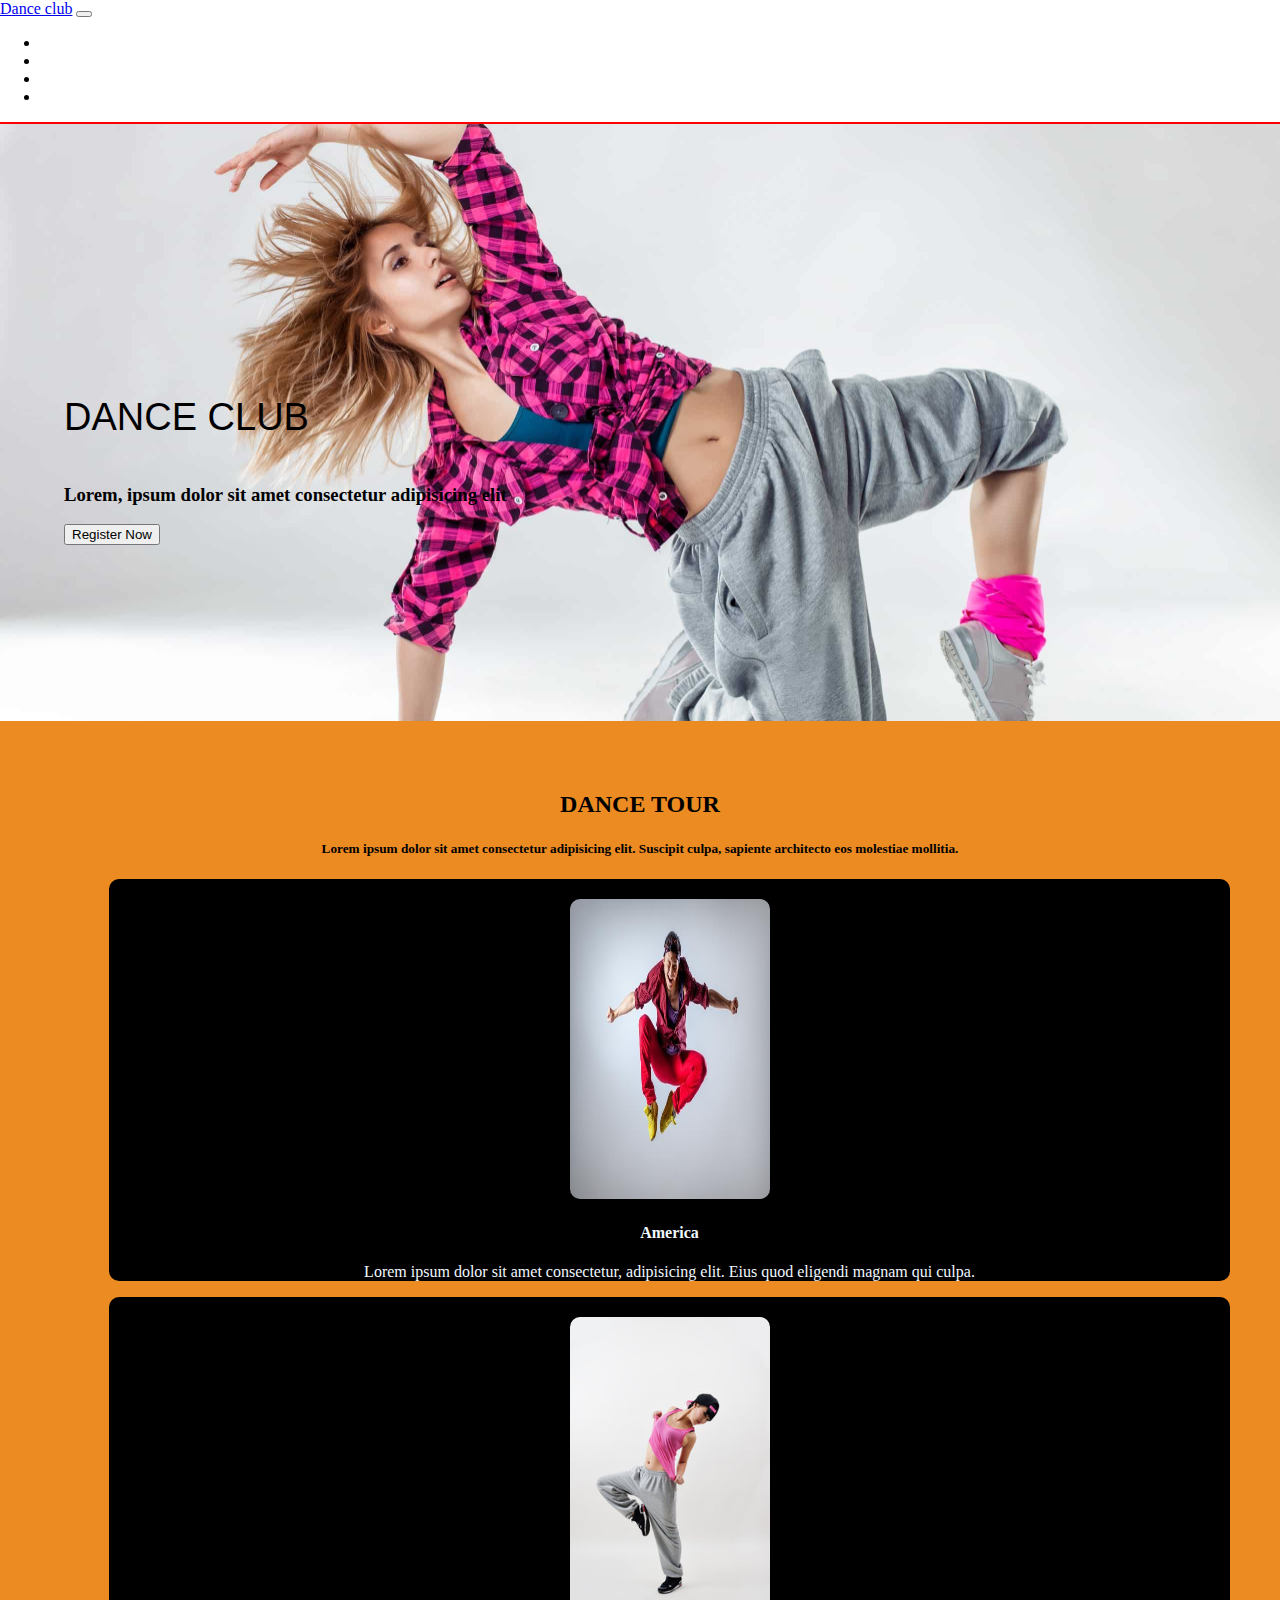
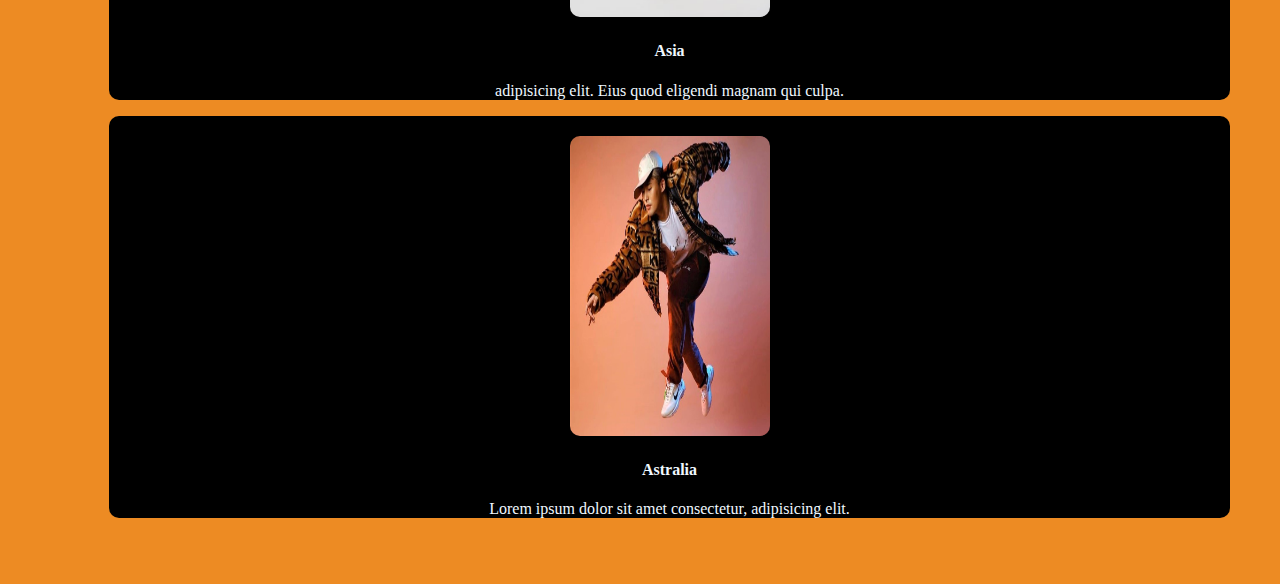
<file: index.html>
<!DOCTYPE html>
<html lang="en">

<head>
    <meta charset="UTF-8">
    <meta name="viewport" content="width=device-width, initial-scale=1.0">
    <link href="https://cdn.jsdelivr.net/npm/bootstrap@5.0.2/dist/css/bootstrap.min.css" rel="stylesheet" integrity="sha384-EVSTQN3/azprG1Anm3QDgpJLIm9Nao0Yz1ztcQTwFspd3yD65VohhpuuCOmLASjC" crossorigin="anonymous">
    <link rel="stylesheet" href="css/index.css">
    <link rel="stylesheet" href="https://cdnjs.cloudflare.com/ajax/libs/font-awesome/5.15.2/css/all.min.css"/>
    <meta name="viewport" content="width=device-width, initial-scale=1.0">
    <title>index</title>
</head>

<body>
    <div class="nv1">
        <nav class="navbar navbar-expand-md navbar-dark bg-dark">
            <div class="container">
                <a class="navbar-brand fw-bold" href="#">Dance club</a>
                <button class="navbar-toggler" type="button" data-bs-toggle="collapse" data-bs-target="#navbarSupportedContent" aria-controls="navbarSupportedContent" aria-expanded="false" aria-label="Toggle navigation">
                    <span class="navbar-toggler-icon"></span>
                </button>
                <div class="collapse navbar-collapse" id="navbarSupportedContent">
                    <ul class="navbar-nav mx-auto mb-2 mb-lg-0">
                        <li class="nav-item">
                            <a class="nav-link active" aria-current="page" href="index.html">Home</a>
                        </li>
                        <li class="nav-item">
                            <a class="nav-link" href="pricing.html">Pricing</a>
                        </li>
                        <li class="nav-item">
                            <a class="nav-link" href="statistic.html">statistic</a>
                        </li>
                        
                        <li class="nav-item">
                            <a class="nav-link" href="contactus.html">contact us</a>
                        </li>
                        
                    </ul>
              
                </div>
            </div>
        </nav>

    </div>
    <section class="firstSection1" style="background-image: url(images/section1.jpg);">
        <div class="content">
            <div class="text-content">
                <h1 class="white">DANCE CLUB</h1>
                <h3 class="blackish">Lorem, ipsum dolor sit amet consectetur adipisicing elit</h3>
                <div class="two-button">
                    <button class="btn btn-info">Register Now</button>
                </div>

            </div>
        </div>
    </section>
    <section class="secondSection" style="padding: 50px;" >
        <div style="text-align: center;">
            <h2>DANCE TOUR</h2>
            <h5>Lorem ipsum dolor sit amet consectetur adipisicing elit. Suscipit culpa, sapiente architecto eos molestiae mollitia.</h4>
                <div class="content" >
                    <div class="container">
                        <div class="row" >
                            <div class="col-xs-12 col-sm-4">
                                <div class="card" style="background-color: black; color: aliceblue; border-radius: 10px">
                                    <a class="img-card" href="">
                                        <img src="images/cd2.jpg" width="200px" height="300px" style="border-radius: 10px; margin-top: 20px;" />
                                      </a>
                                    <div class="card-content">
                                        <h4 class="card-title">
                                            <a > America
                                          </a>
                                        </h4>
                                        <p>
                                            Lorem ipsum dolor sit amet consectetur, adipisicing elit. Eius quod eligendi magnam qui culpa.
                                        </p>
                                    </div>
                                   
                                </div>
                            </div>
                            <div class="col-xs-12 col-sm-4">
                                <div class="card" style="background-color: black; color: aliceblue; border-radius: 10px">
                                    <a class="img-card" href="">
                                        <img src="images/cd3.jpg" width="200px" height="300px" style="border-radius: 10px; margin-top: 20px"/>
                                      </a>
                                   
                                    <div class="card-content">
                                        <h4 class="card-title">
                                            <a > Asia
                                          </a>
                                        </h4>
                                        <p class="">
                                         adipisicing elit. Eius quod eligendi magnam qui culpa.
                                        </p>
                                    </div>
                                   
                                </div>
                            </div>
                            <div class="col-xs-12 col-sm-4">
                                <div class="card" style="background-color: black; color: aliceblue; border-radius: 10px;" >
                                    <a class="img-card" href="">
                                    <img src="images/cd1.jpg" width="200px" height="300px" style="border-radius: 10px; margin-top: 20px" />
                                  </a>
                                    <div class="card-content">
                                        <h4 class="card-title">
                                            <a >Astralia
                                          </a>
                                        </h4>
                                        <p class="">
                                            Lorem ipsum dolor sit amet consectetur, adipisicing elit.
                                        </p>
                                    </div>
                                    
                                </div>
                            </div>
                        </div>
                    </div>
                </div>
        </div>
    </section>

    <script src="https://cdn.jsdelivr.net/npm/bootstrap@5.0.2/dist/js/bootstrap.bundle.min.js" integrity="sha384-eS9oJ6m5oRMq4D8d87/LtWJd6zy7n9IjvuZ1TGmR5F8K13NFveqF1GG0FSkA2EVQ" crossorigin="anonymous"></script>
</body>

</html>
</file>
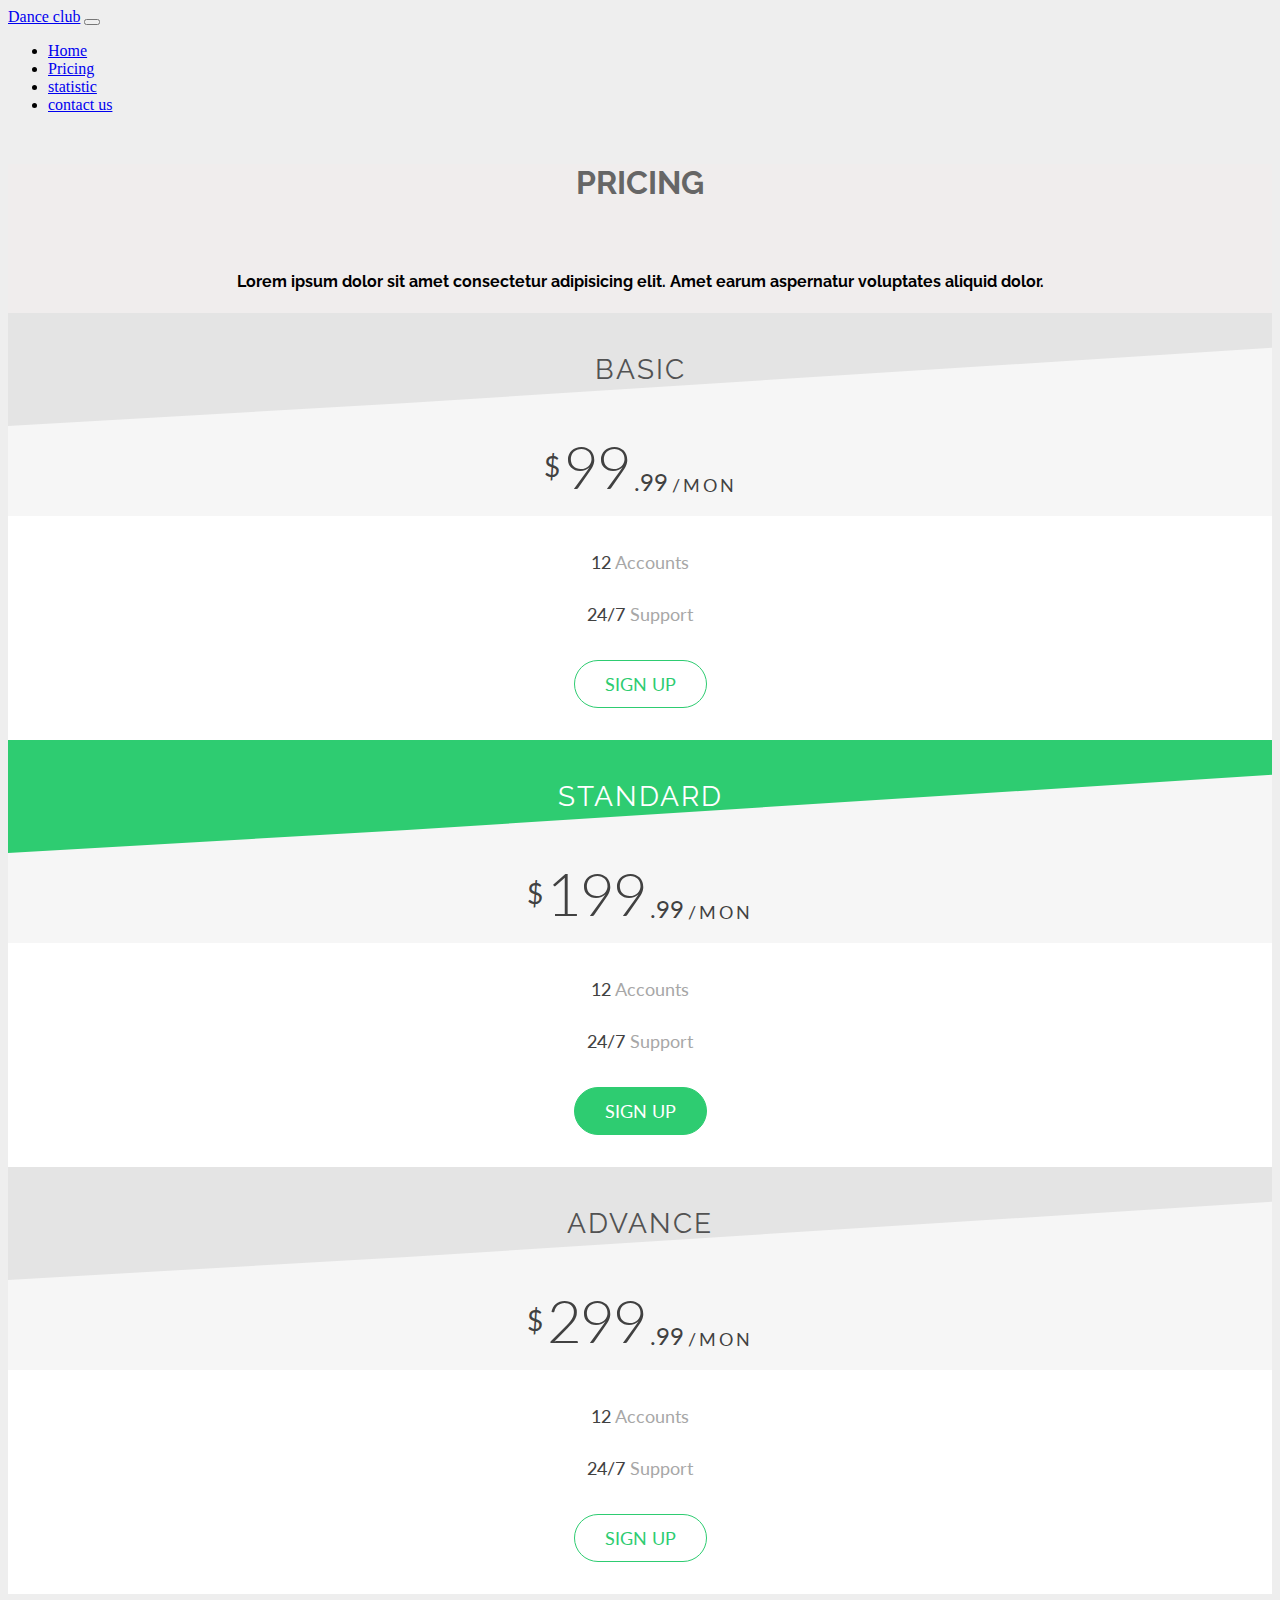
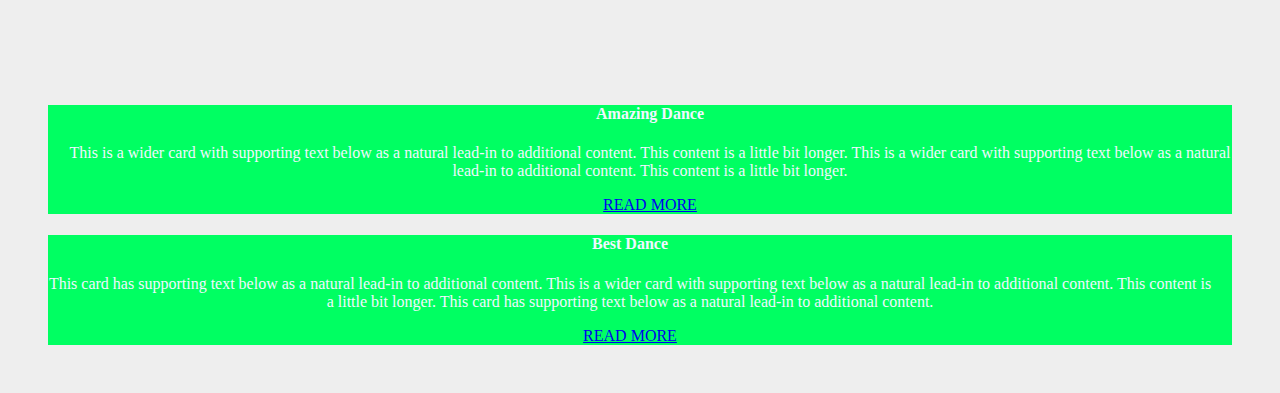
<file: pricing.html>
<!DOCTYPE html>
<html lang="en">
    <head>
        <meta charset="UTF-8">
        <meta name="viewport" content="width=device-width, initial-scale=1.0">
        <link href="https://cdn.jsdelivr.net/npm/bootstrap@5.0.2/dist/css/bootstrap.min.css" rel="stylesheet" integrity="sha384-EVSTQN3/azprG1Anm3QDgpJLIm9Nao0Yz1ztcQTwFspd3yD65VohhpuuCOmLASjC" crossorigin="anonymous">
        <link rel="stylesheet" href="css/pricing.css">
        <title>pricing</title>
    </head>
<body>
    <div class="nv1">
        <nav class="navbar navbar-expand-md navbar-dark bg-dark">
            <div class="container">
                <a class="navbar-brand fw-bold" href="#">Dance club</a>
                <button class="navbar-toggler" type="button" data-bs-toggle="collapse" data-bs-target="#navbarSupportedContent" aria-controls="navbarSupportedContent" aria-expanded="false" aria-label="Toggle navigation">
                    <span class="navbar-toggler-icon"></span>
                </button>
                <div class="collapse navbar-collapse" id="navbarSupportedContent">
                    <ul class="navbar-nav mx-auto mb-2 mb-lg-0">
                        <li class="nav-item">
                            <a class="nav-link active" aria-current="page" href="index.html">Home</a>
                        </li>
                        <li class="nav-item">
                            <a class="nav-link" href="pricing.html">Pricing</a>
                        </li>
                        <li class="nav-item">
                            <a class="nav-link" href="statistic.html">statistic</a>
                        </li>
                        
                        <li class="nav-item">
                            <a class="nav-link" href="contactus.html">contact us</a>
                        </li>
                        
                    </ul>
              
                </div>
            </div>
        </nav>
        <!-- ending navbar -->
        <div id="generic_price_table">   
            <section>
                    <div class="container">
                        <div class="row">
                            <div class="col-md-12">
                                <!--PRICE HEADING START-->
                                <div class="price-heading clearfix">
                                    <h1>PRICING</h1>
                                    <h4>Lorem ipsum dolor sit amet consectetur adipisicing elit. Amet earum aspernatur voluptates aliquid dolor.</h4>
                                </div>
                                <!--//PRICE HEADING END-->
                            </div>
                        </div>
                    </div>
                    <div class="container" >
                        
                        <!--BLOCK ROW START-->
                        <div class="row" >
                            <div class="col-md-4" >
                            
                                <!--PRICE CONTENT START-->
                                <div class="generic_content clearfix">
                                    
                                    <!--HEAD PRICE DETAIL START-->
                                    <div class="generic_head_price clearfix">
                                    
                                        <!--HEAD CONTENT START-->
                                        <div class="generic_head_content clearfix">
                                        
                                            <!--HEAD START-->
                                            <div class="head_bg"></div>
                                            <div class="head">
                                                <span>Basic</span>
                                            </div>
                                            <!--//HEAD END-->
                                            
                                        </div>
                                        <!--//HEAD CONTENT END-->
                                        
                                        <!--PRICE START-->
                                        <div class="generic_price_tag clearfix">	
                                            <span class="price">
                                                <span class="sign">$</span>
                                                <span class="currency">99</span>
                                                <span class="cent">.99</span>
                                                <span class="month">/MON</span>
                                            </span>
                                        </div>
                                        <!--//PRICE END-->
                                        
                                    </div>                            
                                    <!--//HEAD PRICE DETAIL END-->
                                    
                                    <!--FEATURE LIST START-->
                                    <div class="generic_feature_list" >
                                        <ul>
                                                
                                            <li><span>12</span> Accounts</li>
                                           
                                            <li><span>24/7</span> Support</li>
                                        </ul>
                                    </div>
                                    <!--//FEATURE LIST END-->
                                    
                                    <!--BUTTON START-->
                                    <div class="generic_price_btn clearfix" >
                                        <a class="" href="">Sign up</a>
                                    </div>
                                    <!--//BUTTON END-->
                                    
                                </div>
                                <!--//PRICE CONTENT END-->
                                    
                            </div>
                            
                            <div class="col-md-4">
                            
                                <!--PRICE CONTENT START-->
                                <div class="generic_content active clearfix">
                                    
                                    <!--HEAD PRICE DETAIL START-->
                                    <div class="generic_head_price clearfix">
                                    
                                        <!--HEAD CONTENT START-->
                                        <div class="generic_head_content clearfix">
                                        
                                            <!--HEAD START-->
                                            <div class="head_bg"></div>
                                            <div class="head">
                                                <span>Standard</span>
                                            </div>
                                            <!--//HEAD END-->
                                            
                                        </div>
                                        <!--//HEAD CONTENT END-->
                                        
                                        <!--PRICE START-->
                                        <div class="generic_price_tag clearfix">	
                                            <span class="price">
                                                <span class="sign">$</span>
                                                <span class="currency">199</span>
                                                <span class="cent">.99</span>
                                                <span class="month">/MON</span>
                                            </span>
                                        </div>
                                        <!--//PRICE END-->
                                        
                                    </div>                            
                                    <!--//HEAD PRICE DETAIL END-->
                                    
                                    <!--FEATURE LIST START-->
                                    <div class="generic_feature_list">
                                        <ul>
                                              
                                            <li><span>12</span> Accounts</li>
                                           
                                            <li><span>24/7</span> Support</li>
                                        </ul>
                                    </div>
                                    <!--//FEATURE LIST END-->
                                    
                                    <!--BUTTON START-->
                                    <div class="generic_price_btn clearfix">
                                        <a class="" href="">Sign up</a>
                                    </div>
                                    <!--//BUTTON END-->
                                    
                                </div>
                                <!--//PRICE CONTENT END-->
                                    
                            </div>
                            <div class="col-md-4">
                            
                                <!--PRICE CONTENT START-->
                                <div class="generic_content clearfix">
                                    
                                    <!--HEAD PRICE DETAIL START-->
                                    <div class="generic_head_price clearfix">
                                    
                                        <!--HEAD CONTENT START-->
                                        <div class="generic_head_content clearfix">
                                        
                                            <!--HEAD START-->
                                            <div class="head_bg"></div>
                                            <div class="head">
                                                <span>Advance</span>
                                            </div>
                                            <!--//HEAD END-->
                                            
                                        </div>
                                        <!--//HEAD CONTENT END-->
                                        
                                        <!--PRICE START-->
                                        <div class="generic_price_tag clearfix">	
                                            <span class="price">
                                                <span class="sign">$</span>
                                                <span class="currency">299</span>
                                                <span class="cent">.99</span>
                                                <span class="month">/MON</span>
                                            </span>
                                        </div>
                                        <!--//PRICE END-->
                                        
                                    </div>                            
                                    <!--//HEAD PRICE DETAIL END-->
                                    
                                    <!--FEATURE LIST START-->
                                    <div class="generic_feature_list">
                                        <ul>
                                            
                                            <li><span>12</span> Accounts</li>
                                           
                                            <li><span>24/7</span> Support</li>
                                        </ul>
                                    </div>
                                    <!--//FEATURE LIST END-->
                                    
                                    <!--BUTTON START-->
                                    <div class="generic_price_btn clearfix">
                                        <a class="" href="">Sign up</a>
                                    </div>
                                    <!--//BUTTON END-->
                                    
                                </div>
                                <!--//PRICE CONTENT END-->
                                    
                            </div>
                        </div>	
                        <!--//BLOCK ROW END-->
                        
                    </div>
                </section>             
                
            </div>
            <!-- end of section -->
            <div class="container" style="text-align: center; padding: 40px;">
                <div class="card-group vgr-cards">
                  <div class="card">
                    <div class="card-img-body" >
                    <img class="card-img" src="images/chld1.jpg" alt="Card image cap" >
                    </div>
                    <div class="card-body" style="background-color: rgb(0, 255, 98); color: aliceblue;">
                      <h4 class="card-title">Amazing Dance</h4>
                      <p class="card-text">This is a wider card with supporting text below as a natural lead-in to additional content. This content is a little bit longer. This is a wider card with supporting text below as a natural lead-in to additional content. This content is a little
                        bit longer.</p>
                      <a href="#" class="btn btn-primary">READ MORE</a>
                    </div>
                  </div>
                  <div class="card">
                    <div class="card-img-body" >
                      <img class="card-img" src="images/chld2.jpg" alt="Card image cap"></div>
                    <div class="card-body" style="background-color:  rgb(0, 255, 98); color: aliceblue;">
                      <h4 class="card-title">Best Dance</h4>
                      <p class="card-text">This card has supporting text below as a natural lead-in to additional content. This is a wider card with supporting text below as a natural lead-in to additional content. This content is a little bit longer. This card has supporting text below as a natural lead-in to additional content.</p>
                      <a href="#" class="btn btn-primary">READ MORE</a>
                    </div>
                  </div>
                 
                  </div>
                </div>
              </div>
    
</body>
</html>
</file>
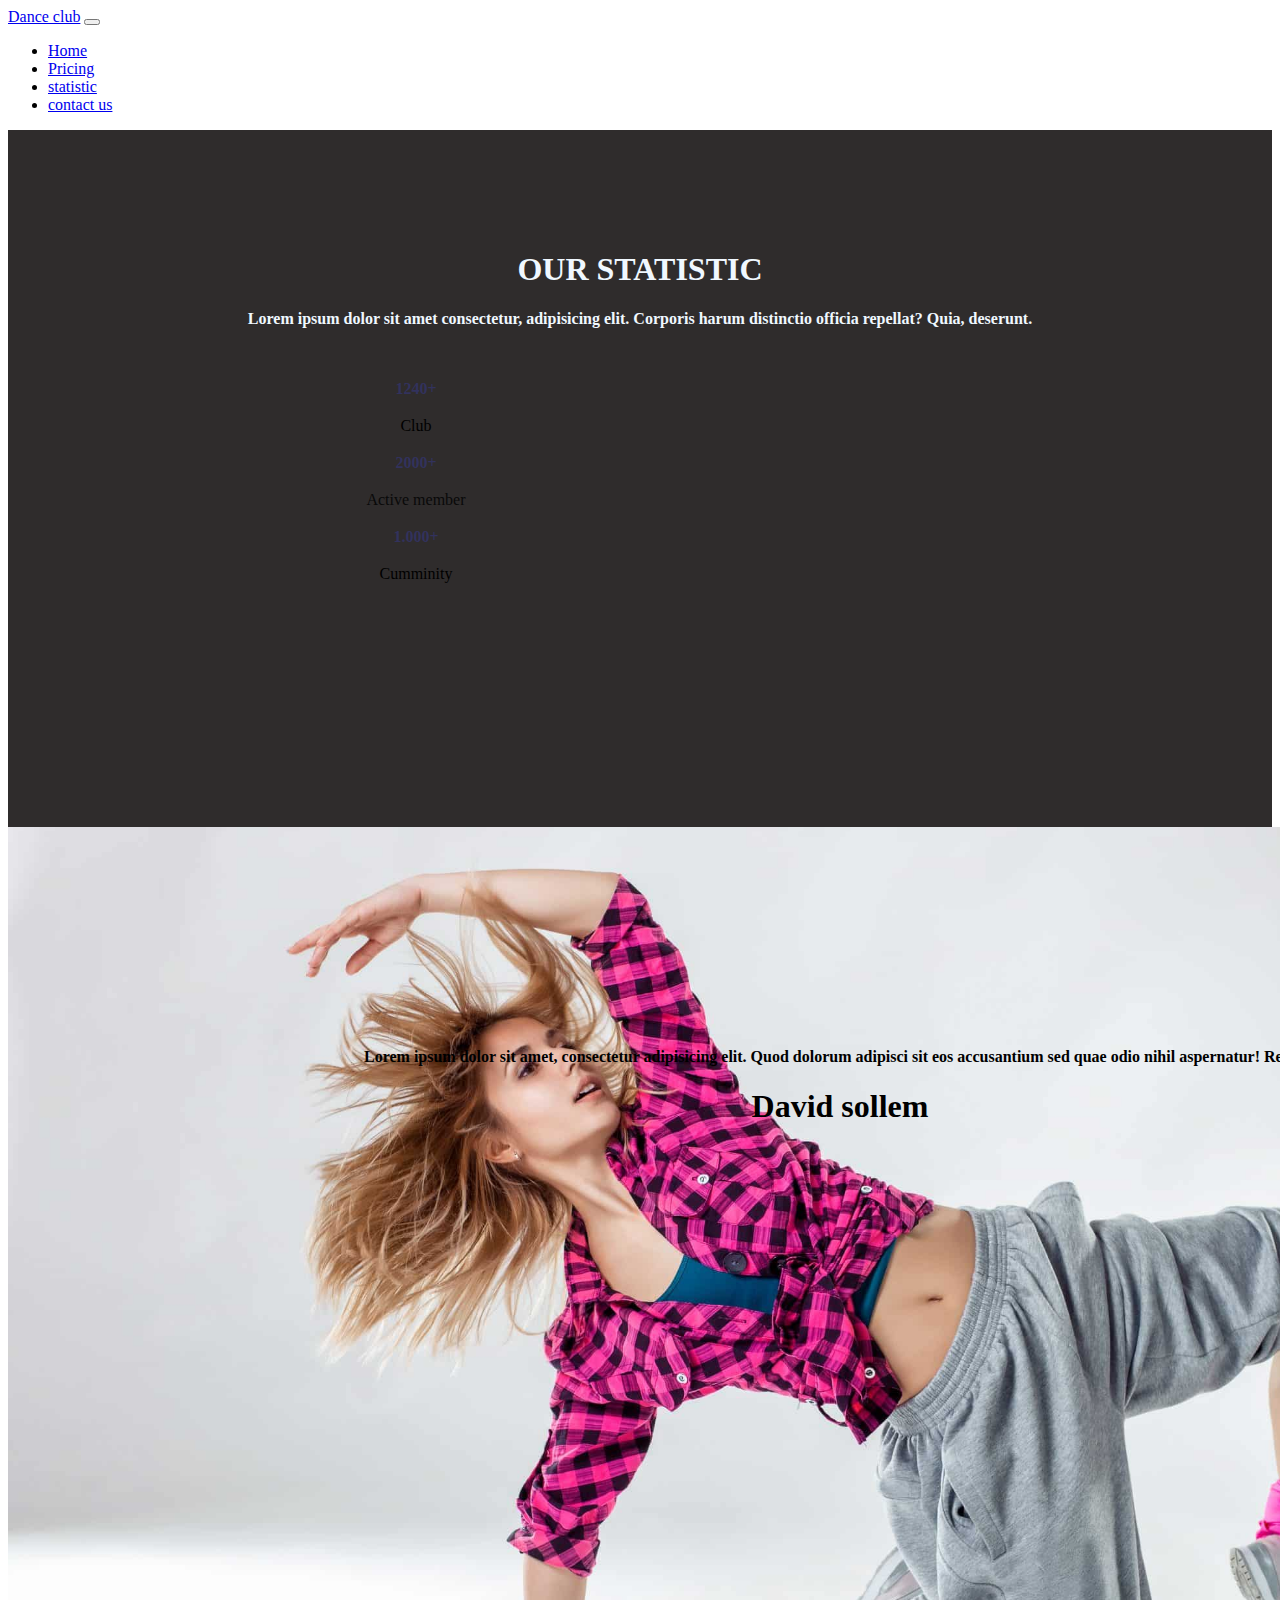
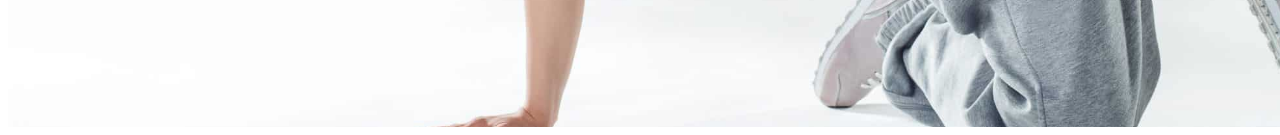
<file: statistic.html>
<!DOCTYPE html>
<html lang="en">

<head>
    <meta charset="UTF-8">
    <meta name="viewport" content="width=device-width, initial-scale=1.0">
    <link href="https://cdn.jsdelivr.net/npm/bootstrap@5.0.2/dist/css/bootstrap.min.css" rel="stylesheet" integrity="sha384-EVSTQN3/azprG1Anm3QDgpJLIm9Nao0Yz1ztcQTwFspd3yD65VohhpuuCOmLASjC" crossorigin="anonymous">
    <link rel="stylesheet" href="css/statistic.css">
    <title>Document</title>
</head>
<body>
    <div class="nv1">
        <nav class="navbar navbar-expand-md navbar-dark bg-dark">
            <div class="container">
                <a class="navbar-brand fw-bold" href="#">Dance club</a>
                <button class="navbar-toggler" type="button" data-bs-toggle="collapse" data-bs-target="#navbarSupportedContent" aria-controls="navbarSupportedContent" aria-expanded="false" aria-label="Toggle navigation">
                    <span class="navbar-toggler-icon"></span>
                </button>
                <div class="collapse navbar-collapse" id="navbarSupportedContent">
                    <ul class="navbar-nav mx-auto mb-2 mb-lg-0">
                        <li class="nav-item">
                            <a class="nav-link active" aria-current="page" href="index.html">Home</a>
                        </li>
                        <li class="nav-item">
                            <a class="nav-link" href="pricing.html">Pricing</a>
                        </li>
                        <li class="nav-item">
                            <a class="nav-link" href="statistic.html">statistic</a>
                        </li>
                        
                        <li class="nav-item">
                            <a class="nav-link" href="contactus.html">contact us</a>
                        </li>
                        
                    </ul>
              
                </div>
            </div>
        </nav>
    <section class="st1" style="text-align: center; padding: 100px; background-color: rgb(47, 44, 44); color: aliceblue;">
        <h1>OUR STATISTIC</h1>
        <h4>Lorem ipsum dolor sit amet consectetur, adipisicing elit. Corporis harum distinctio officia repellat? Quia, deserunt.</h4>
      
        <div class="main-content" style="margin-left: 200px; margin-top: -100px; text-align: center; ">
            <div class="header bg-gradient-primary pb-8 pt-5 pt-md-8">
              <div class="container-fluid">
                <div class="header-body">
                  <div class="row">
                    <div class="col-xl-3 col-lg-6">
                      <div class="card card-stats mb-4 mb-xl-0">
                        <div class="card-body">
                          <div class="row">
                            <div class="col">
                              <span class="h2 font-weight-bold mb-0">1240+</span>
                            </div>
                            <div class="col-auto">
                             
                            </div>
                          </div>
                          <p style="color: black;">
                            <span class="text-nowrap">Club</span>
                          </p>
                        </div>
                      </div>
                    </div>
                    <div class="col-xl-3 col-lg-6">
                      <div class="card card-stats mb-4 mb-xl-0">
                        <div class="card-body">
                          <div class="row">
                            <div class="col">
                              <span class="h2 font-weight-bold mb-0">2000+</span>
                            </div>
                            <div class="col-auto">
                           
                            </div>
                          </div>
                          <p  style="color: rgb(9, 9, 9);">
                            <span class="text-nowrap">Active member</span>
                          </p>
                        </div>
                      </div>
                    </div>
                    
                    <div class="col-xl-3 col-lg-6">
                      <div class="card card-stats mb-4 mb-xl-0">
                        <div class="card-body">
                          <div class="row">
                            <div class="col">
                              <span class="h2 font-weight-bold mb-0">1.000+</span>
                            </div>
                            <div class="col-auto">
                             
                            </div>
                          </div>
                          <p style="color: black;">
                            <span class="text-nowrap">Cumminity</span>
                          </p>
                        </div>
                      </div>
                    </div>
                  </div>
                </div>
              </div>
            </div>
        


    </section>
    <section class="sect2" style="background-image: url(images/section1.jpg);" >
        <h4>Lorem ipsum dolor sit amet, consectetur adipisicing elit. Quod dolorum adipisci sit eos accusantium sed quae odio nihil aspernatur! Rerum.</h4>
        <h1>David sollem</h1>
    </section>
    
</body>
</html>
</file>
<file: css/index.css>
body{
    margin: 0%;
    padding: auto;
}

.nv1{
    border-bottom:solid 2px red;
}
.navbar .navbar-nav .nav-link {
    color: #ffffff;
  }
  .sm-icons {
    flex-direction: row;
  }
  .sm-icons .nav-link {
    padding-right: 1em;
  }
  .content {
    padding-left: 5%;
  }
  
  .text-content {
    display: flex;
    flex-direction: column;
    margin: 0 auto;
  
    padding: 11rem 0;
  }
  .text-content > h1 {
    width: 440px;
    font-size: 38px;
    font-weight: 300;
    font-family: "Raleway", sans-serif;
    margin-bottom: 20px;
    line-height: 55px;
  }
  
  .text-content > h4 {
    font-size: 1.15rem;
    letter-spacing: 0.35px;
    font-weight: lighter;
    font-family: "Raleway", sans-serif;
    margin-bottom: 55px;
  }

  .firstSection1{
    background-image: url(/images/section1.jpg);
    background-size: cover;
    background-position: center;
    
    width: 100%;
    height: 30%;
  }
  .secondSection{
    background-color: rgba(236, 131, 19, 0.935);
  }
  .white{
    margin-top: 90px;
  }
</file>
<file: css/pricing.css>
@import url(https://fonts.googleapis.com/css?family=Lato:400,100,100italic,300,300italic,400italic,700italic,700,900italic,900);
@import url(https://fonts.googleapis.com/css?family=Raleway:400,100,200,300,500,600,700,800,900);
@import url(https://fonts.googleapis.com/css?family=Raleway:400,100,200,300,500,600,700,800,900);
body{background-color:#eee;}

#generic_price_table{
	background-color: #f0eded;
}

/*PRICE COLOR CODE START*/
#generic_price_table .generic_content{
	background-color: #fff;
}

#generic_price_table .generic_content .generic_head_price{
	background-color: #f6f6f6;
}

#generic_price_table .generic_content .generic_head_price .generic_head_content .head_bg{
	border-color: #e4e4e4 rgba(0, 0, 0, 0) rgba(0, 0, 0, 0) #e4e4e4;
}

#generic_price_table .generic_content .generic_head_price .generic_head_content .head span{
	color: #525252;
}

#generic_price_table .generic_content .generic_head_price .generic_price_tag .price .sign{
    color: #414141;
}

#generic_price_table .generic_content .generic_head_price .generic_price_tag .price .currency{
    color: #414141;
}

#generic_price_table .generic_content .generic_head_price .generic_price_tag .price .cent{
    color: #414141;
}

#generic_price_table .generic_content .generic_head_price .generic_price_tag .month{
    color: #414141;
}

#generic_price_table .generic_content .generic_feature_list ul li{	
	color: #a7a7a7;
}

#generic_price_table .generic_content .generic_feature_list ul li span{
	color: #414141;
}
#generic_price_table .generic_content .generic_feature_list ul li:hover{
	background-color: #E4E4E4;
	border-left: 5px solid #2ECC71;
}

#generic_price_table .generic_content .generic_price_btn a{
	border: 1px solid #2ECC71; 
    color: #2ECC71;
} 

#generic_price_table .generic_content.active .generic_head_price .generic_head_content .head_bg,
#generic_price_table .generic_content:hover .generic_head_price .generic_head_content .head_bg{
	border-color: #2ECC71 rgba(0, 0, 0, 0) rgba(0, 0, 0, 0) #2ECC71;
	color: #fff;
}

#generic_price_table .generic_content:hover .generic_head_price .generic_head_content .head span,
#generic_price_table .generic_content.active .generic_head_price .generic_head_content .head span{
	color: #fff;
}

#generic_price_table .generic_content:hover .generic_price_btn a,
#generic_price_table .generic_content.active .generic_price_btn a{
	background-color: #2ECC71;
	color: #fff;
} 
#generic_price_table{
	margin: 50px 0 50px 0;
    font-family: 'Raleway', sans-serif;
}
.row .table{
    padding: 28px 0;
}

/*PRICE BODY CODE START*/

#generic_price_table .generic_content{
	overflow: hidden;
	position: relative;
	text-align: center;
}

#generic_price_table .generic_content .generic_head_price {
	margin: 0 0 20px 0;
}

#generic_price_table .generic_content .generic_head_price .generic_head_content{
	margin: 0 0 50px 0;
}

#generic_price_table .generic_content .generic_head_price .generic_head_content .head_bg{
    border-style: solid;
    border-width: 90px 1411px 23px 399px;
	position: absolute;
}

#generic_price_table .generic_content .generic_head_price .generic_head_content .head{
	padding-top: 40px;
	position: relative;
	z-index: 1;
}

#generic_price_table .generic_content .generic_head_price .generic_head_content .head span{
    font-family: "Raleway",sans-serif;
    font-size: 28px;
    font-weight: 400;
    letter-spacing: 2px;
    margin: 0;
    padding: 0;
    text-transform: uppercase;
}

#generic_price_table .generic_content .generic_head_price .generic_price_tag{
	padding: 0 0 20px;
}

#generic_price_table .generic_content .generic_head_price .generic_price_tag .price{
	display: block;
}

#generic_price_table .generic_content .generic_head_price .generic_price_tag .price .sign{
    display: inline-block;
    font-family: "Lato",sans-serif;
    font-size: 28px;
    font-weight: 400;
    vertical-align: middle;
}

#generic_price_table .generic_content .generic_head_price .generic_price_tag .price .currency{
    font-family: "Lato",sans-serif;
    font-size: 60px;
    font-weight: 300;
    letter-spacing: -2px;
    line-height: 60px;
    padding: 0;
    vertical-align: middle;
}

#generic_price_table .generic_content .generic_head_price .generic_price_tag .price .cent{
    display: inline-block;
    font-family: "Lato",sans-serif;
    font-size: 24px;
    font-weight: 400;
    vertical-align: bottom;
}

#generic_price_table .generic_content .generic_head_price .generic_price_tag .month{
    font-family: "Lato",sans-serif;
    font-size: 18px;
    font-weight: 400;
    letter-spacing: 3px;
    vertical-align: bottom;
}

#generic_price_table .generic_content .generic_feature_list ul{
	list-style: none;
	padding: 0;
	margin: 0;
}

#generic_price_table .generic_content .generic_feature_list ul li{
	font-family: "Lato",sans-serif;
	font-size: 18px;
	padding: 15px 0;
	transition: all 0.3s ease-in-out 0s;
}
#generic_price_table .generic_content .generic_feature_list ul li:hover{
	transition: all 0.3s ease-in-out 0s;
	-moz-transition: all 0.3s ease-in-out 0s;
	-ms-transition: all 0.3s ease-in-out 0s;
	-o-transition: all 0.3s ease-in-out 0s;
	-webkit-transition: all 0.3s ease-in-out 0s;

}
#generic_price_table .generic_content .generic_feature_list ul li .fa{
	padding: 0 10px;
}
#generic_price_table .generic_content .generic_price_btn{
	margin: 20px 0 32px;
}

#generic_price_table .generic_content .generic_price_btn a{
    border-radius: 50px;
	-moz-border-radius: 50px;
	-ms-border-radius: 50px;
	-o-border-radius: 50px;
	-webkit-border-radius: 50px;
    display: inline-block;
    font-family: "Lato",sans-serif;
    font-size: 18px;
    outline: medium none;
    padding: 12px 30px;
    text-decoration: none;
    text-transform: uppercase;
}

#generic_price_table .generic_content,
#generic_price_table .generic_content:hover,
#generic_price_table .generic_content .generic_head_price .generic_head_content .head_bg,
#generic_price_table .generic_content:hover .generic_head_price .generic_head_content .head_bg,
#generic_price_table .generic_content .generic_head_price .generic_head_content .head h2,
#generic_price_table .generic_content:hover .generic_head_price .generic_head_content .head h2,
#generic_price_table .generic_content .price,
#generic_price_table .generic_content:hover .price,
#generic_price_table .generic_content .generic_price_btn a,
#generic_price_table .generic_content:hover .generic_price_btn a{
	transition: all 0.3s ease-in-out 0s;
	-moz-transition: all 0.3s ease-in-out 0s;
	-ms-transition: all 0.3s ease-in-out 0s;
	-o-transition: all 0.3s ease-in-out 0s;
	-webkit-transition: all 0.3s ease-in-out 0s;
} 
@media (max-width: 320px) {	
}

@media (max-width: 767px) {
	#generic_price_table .generic_content{
		margin-bottom:75px;
	}
}
@media (min-width: 768px) and (max-width: 991px) {
	#generic_price_table .col-md-3{
		float:left;
		width:50%;
	}
	
	#generic_price_table .col-md-4{
		float:left;
		width:50%;
	}
	
	#generic_price_table .generic_content{
		margin-bottom:75px;
	}
}
@media (min-width: 992px) and (max-width: 1199px) {
}
@media (min-width: 1200px) {
}
#generic_price_table_home{
	 font-family: 'Raleway', sans-serif;
}

.text-center h1,
.text-center h1 a{
	color: #7885CB;
	font-size: 30px;
	font-weight: 300;
	text-decoration: none;
}
.demo-pic{
	margin: 0 auto;
}
.demo-pic:hover{
	opacity: 0.7;
}

#generic_price_table_home ul{
	margin: 0 auto;
	padding: 0;
	list-style: none;
	display: table;
}
#generic_price_table_home li{
	float: left;
}
#generic_price_table_home li + li{
	margin-left: 10px;
	padding-bottom: 10px;
}
#generic_price_table_home li a{
	display: block;
	width: 50px;
	height: 50px;
	font-size: 0px;
}
#generic_price_table_home .blue{
	background: #3498DB;
	transition: all 0.3s ease-in-out 0s;
}
#generic_price_table_home .emerald{
	background: #2ECC71;
	transition: all 0.3s ease-in-out 0s;
}
#generic_price_table_home .grey{
	background: #7F8C8D;
	transition: all 0.3s ease-in-out 0s;
}
#generic_price_table_home .midnight{
	background: #34495E;
	transition: all 0.3s ease-in-out 0s;
}
#generic_price_table_home .orange{
	background: #E67E22;
	transition: all 0.3s ease-in-out 0s;
}
#generic_price_table_home .purple{
	background: #9B59B6;
	transition: all 0.3s ease-in-out 0s;
}
#generic_price_table_home .red{
	background: #E74C3C;
	transition:all 0.3s ease-in-out 0s;
}
#generic_price_table_home .turquoise{
	background: #1ABC9C;
	transition: all 0.3s ease-in-out 0s;
}

#generic_price_table_home .blue:hover,
#generic_price_table_home .emerald:hover,
#generic_price_table_home .grey:hover,
#generic_price_table_home .midnight:hover,
#generic_price_table_home .orange:hover,
#generic_price_table_home .purple:hover,
#generic_price_table_home .red:hover,
#generic_price_table_home .turquoise:hover{
	border-bottom-left-radius: 50px;
    border-bottom-right-radius: 50px;
    border-top-left-radius: 50px;
    border-top-right-radius: 50px;
	transition: all 0.3s ease-in-out 0s;
}
#generic_price_table_home .divider{
	border-bottom: 1px solid #ddd;
	margin-bottom: 20px;
	padding: 20px;
}
#generic_price_table_home .divider span{
	width: 100%;
	display: table;
	height: 2px;
	background: #ddd;
	margin: 50px auto;
	line-height: 2px;
}
#generic_price_table_home .itemname{
	text-align: center;
	font-size: 50px ;
	padding: 50px 0 20px ;
	border-bottom: 1px solid #ddd;
	margin-bottom: 40px;
	text-decoration: none;
    font-weight: 300;
}
#generic_price_table_home .itemnametext{
    text-align: center;
    font-size: 20px;
    padding-top: 5px;
    text-transform: uppercase;
    display: inline-block;
}
#generic_price_table_home .footer{
	padding:40px 0;
}

.price-heading{
    text-align: center;
}
.price-heading h1{
	color: #666;
	margin: 0;
	padding: 0 0 50px 0;
}
.demo-button {
    background-color: #333333;
    color: #ffffff;
    display: table;
    font-size: 20px;
    margin-left: auto;
    margin-right: auto;
    margin-top: 20px;
    margin-bottom: 50px;
    outline-color: -moz-use-text-color;
    outline-style: none;
    outline-width: medium ;
    padding: 10px;
    text-align: center;
    text-transform: uppercase;
}
.bottom_btn{
	background-color: #333333;
    color: #ffffff;
    display: table;
    font-size: 28px;
    margin: 60px auto 20px;
    padding: 10px 25px;
    text-align: center;
    text-transform: uppercase;
}
.demo-button:hover{
	background-color: #666;
	color: #FFF;
	text-decoration:none;
	
}
.bottom_btn:hover{
	background-color: #666;
	color: #FFF;
	text-decoration:none;
}
/* END OF PRICING */

  .card-img {
    border-radius: 0PX;
  }
  
  .vgr-cards {
    .card {
     
      flex-flow: wrap;
      flex: 100%;
      
  
      &:nth-child(even) .card-img-body {
        order: 2;
      }
  
      &:nth-child(even) .card-body {
        padding-left: 0;
        padding-right: 1.25rem; 
      }
      
      @media (max-width: 576px) {
        display: block;
      }
      
    }
  
    .card-img-body {
      flex: 1;
      overflow: hidden;
      position: relative;
      
      @media (max-width: 576px) {
        width: 100%;
        height: 200px;
            margin-bottom: 20px;
      }
      
    }
    
    .card-img {
      width: 100%;
      height: auto;
      position: absolute;
     
      transform: translateX(-50%);
      
      @media (max-width: 1140px) {
            margin: 0;
      transform: none;
      width: 100%;
      height: auto;
      }
      
    }
  
    .card-body {
      flex: 2;
      padding: 0 0 0 1.25rem;
      
      @media (max-width: 576px) {
        padding: 0;
      }
      
    }
  }
</file>
<file: css/statistic.css>
h2,
h5,
.h2,
.h5 {
  font-family: inherit;
  font-weight: 600;
  line-height: 1.5;
  margin-bottom: .5rem;
  color: #32325d;
}

h5,
.h5 {
  font-size: .8125rem;
}

@media (min-width: 992px) {
  
  .col-lg-6 {
    max-width: 50%;
    flex: 0 0 50%;
  }
}

@media (min-width: 1200px) {
  
  .col-xl-3 {
    max-width: 25%;
    flex: 0 0 25%;
  }
  
  .col-xl-6 {
    max-width: 50%;
    flex: 0 0 50%;
  }
}


.bg-danger {
  background-color: #f5365c !important;
}



@media (min-width: 1200px) {
  
  .justify-content-xl-between {
    justify-content: space-between !important;
  }
}


.pt-5 {
  padding-top: 3rem !important;
}

.pb-8 {
  padding-bottom: 8rem !important;
}

@media (min-width: 768px) {
  
  .pt-md-8 {
    padding-top: 8rem !important;
  }
}

@media (min-width: 1200px) {
  
  .mb-xl-0 {
    margin-bottom: 0 !important;
  }
}




.font-weight-bold {
  font-weight: 600 !important;
}


a.text-success:hover,
a.text-success:focus {
  color: #24a46d !important;
}

.text-warning {
  color: #fb6340 !important;
}

a.text-warning:hover,
a.text-warning:focus {
  color: #fa3a0e !important;
}

.text-danger {
  color: #f5365c !important;
}

a.text-danger:hover,
a.text-danger:focus {
  color: #ec0c38 !important;
}

.text-white {
  color: #fff !important;
}

a.text-white:hover,
a.text-white:focus {
  color: #e6e6e6 !important;
}

.text-muted {
  color: #8898aa !important;
}

@media print {
  *,
  *::before,
  *::after {
    box-shadow: none !important;
    text-shadow: none !important;
  }
  
  a:not(.btn) {
    text-decoration: underline;
  }
  
  p,
  h2 {
    orphans: 3;
    widows: 3;
  }
  
  h2 {
    page-break-after: avoid;
  }
  
  
  
  body {
    min-width: 992px !important;
  }
}

figcaption,
main {
  display: block;
}

main {
  overflow: hidden;
}

.bg-yellow {
  background-color: #ffd600 !important;
}






.icon {
  width: 3rem;
  height: 3rem;
}

.icon i {
  font-size: 2.25rem;
}

.icon-shape {
  display: inline-flex;
  padding: 12px;
  text-align: center;
  border-radius: 50%;
  align-items: center;
  justify-content: center;
}


.sect2{
    background-image: url(images/section1.jpg);
    background-position: center;
    background-size: cover;
    width: 100%;
    height: 500px;
    text-align: center;
    padding: 200px;
}
</file>
